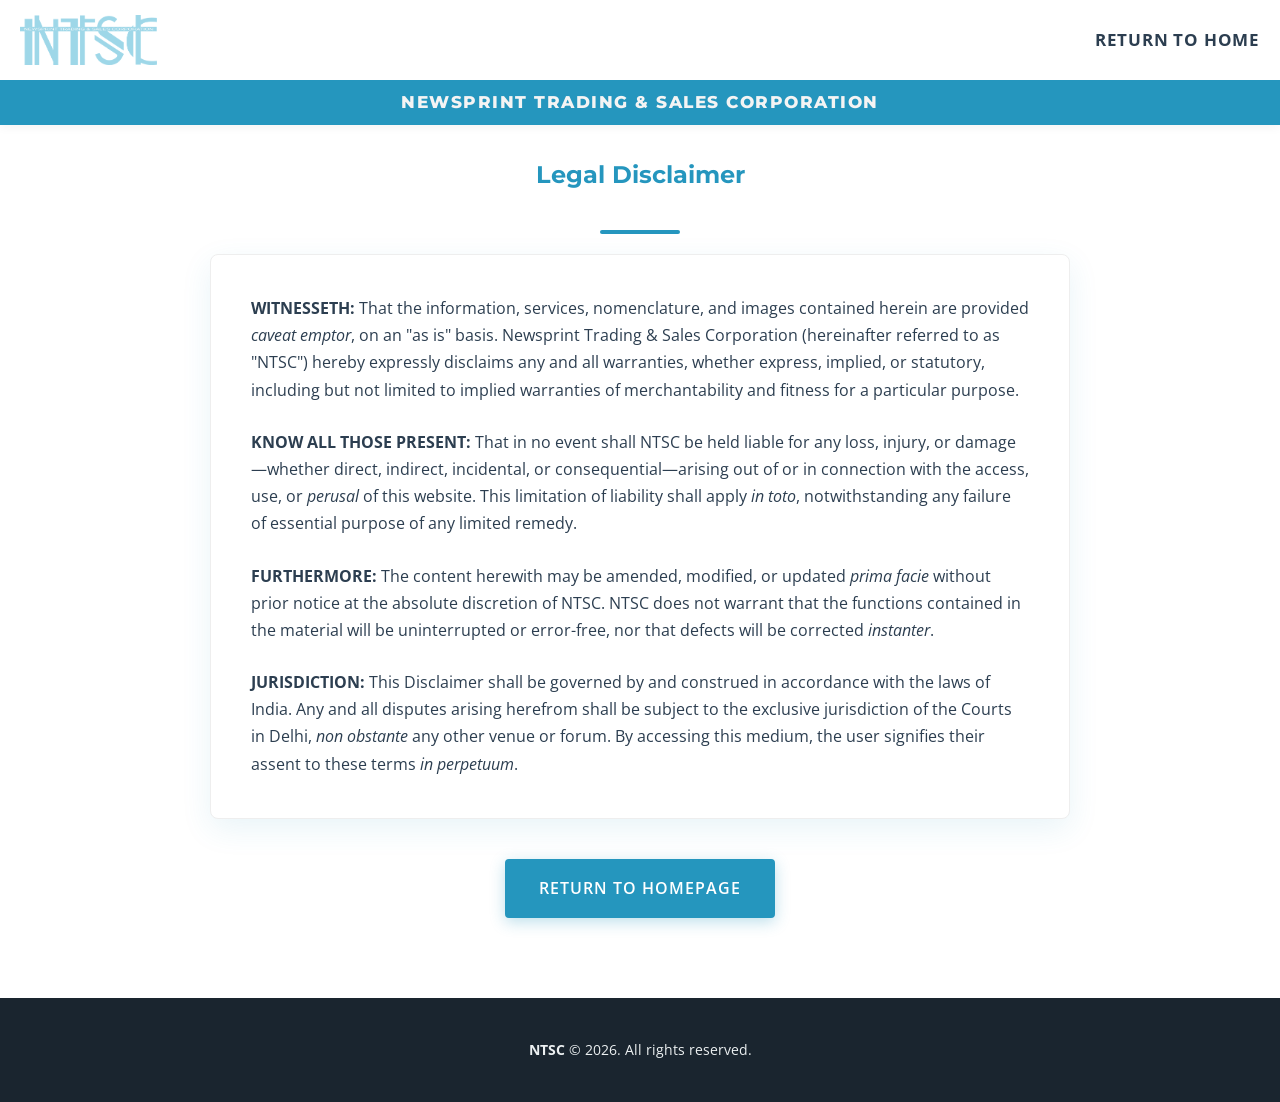
<file: disclaimer.html>
<!DOCTYPE html>
<html lang="en-GB">
<head>
    <meta charset="UTF-8">
    <meta name="viewport" content="width=device-width, initial-scale=1.0">
    <title>Disclaimer | NTSC</title>
    
    <!-- Fonts -->
    <link rel="preconnect" href="https://fonts.googleapis.com">
    <link rel="preconnect" href="https://fonts.gstatic.com" crossorigin>
    <link href="https://fonts.googleapis.com/css2?family=Montserrat:wght@400;600;700;800&family=Open+Sans:wght@300;400;600;700&display=swap" rel="stylesheet">
    
    <!-- CSS -->
    <link rel="stylesheet" href="style.css">
</head>
<body>

    <!-- Header -->
    <header>
        <div class="container">
            <nav>
                <a href="index.html">
                    <img src="images/Logo.png" alt="NTSC Logo" class="logo-img">
                </a>
                <div class="nav-links">
                    <a href="index.html">Return to Home</a>
                </div>
            </nav>
        </div>
        <div class="header-bottom-bar">
            Newsprint Trading & Sales Corporation
        </div>
    </header>

    <!-- Disclaimer Content -->
    <section class="section-padding" style="margin-top: 80px; min-height: 80vh;">
        <div class="container" style="max-width: 900px;">
            <h1 style="text-align: center; margin-bottom: 40px; color: var(--primary-color);">Legal Disclaimer</h1>
            <div class="separator"></div>

            <div style="background: #fff; padding: 40px; border-radius: 8px; box-shadow: var(--shadow-card); border: 1px solid #eee;">
                <p style="margin-bottom: 25px;"><strong>WITNESSETH:</strong> That the information, services, nomenclature, and images contained herein are provided <em>caveat emptor</em>, on an "as is" basis. Newsprint Trading & Sales Corporation (hereinafter referred to as "NTSC") hereby expressly disclaims any and all warranties, whether express, implied, or statutory, including but not limited to implied warranties of merchantability and fitness for a particular purpose.</p>

                <p style="margin-bottom: 25px;"><strong>KNOW ALL THOSE PRESENT:</strong> That in no event shall NTSC be held liable for any loss, injury, or damage—whether direct, indirect, incidental, or consequential—arising out of or in connection with the access, use, or <em>perusal</em> of this website. This limitation of liability shall apply <em>in toto</em>, notwithstanding any failure of essential purpose of any limited remedy.</p>

                <p style="margin-bottom: 25px;"><strong>FURTHERMORE:</strong> The content herewith may be amended, modified, or updated <em>prima facie</em> without prior notice at the absolute discretion of NTSC. NTSC does not warrant that the functions contained in the material will be uninterrupted or error-free, nor that defects will be corrected <em>instanter</em>.</p>

                <p><strong>JURISDICTION:</strong> This Disclaimer shall be governed by and construed in accordance with the laws of India. Any and all disputes arising herefrom shall be subject to the exclusive jurisdiction of the Courts in Delhi, <em>non obstante</em> any other venue or forum. By accessing this medium, the user signifies their assent to these terms <em>in perpetuum</em>.</p>
            </div>
            
            <div style="text-align: center; margin-top: 40px;">
                <a href="index.html" class="btn">Return to Homepage</a>
            </div>
        </div>
    </section>

    <!-- Footer -->
    <footer>
        <div class="container">
            <div class="footer-content" style="justify-content: center; border: none;">
                <div>
                    <strong>NTSC</strong> &copy; 2026. All rights reserved.
                </div>
            </div>
        </div>
    </footer>

</body>
</html>
</file>
<file: style.css>
:root {
    /* Brand Colors */
    --primary-color: #2596be; /* User specified Blue */
    --primary-dark: #1a6b8a; /* Darker shade for hover/text */
    --accent-color: #ffd700; /* Subtle gold for "premium" touches */
    
    /* Light Theme Palette */
    --bg-body: #ffffff;
    --bg-light: #f4f7f6; /* Very light grey/blue for section variation */
    --bg-card: #ffffff;
    
    --text-main: #2c3e50; /* Dark blue-grey for readability */
    --text-muted: #596a7b;
    --text-light: #ffffff;
    
    --font-heading: 'Montserrat', sans-serif;
    --font-body: 'Open Sans', sans-serif;
    
    --shadow-card: 0 10px 30px rgba(37, 150, 190, 0.1);
    --shadow-hover: 0 15px 40px rgba(37, 150, 190, 0.2);
    
    --transition-speed: 0.3s;
}

* {
    box-sizing: border-box;
    margin: 0;
    padding: 0;
}

html {
    scroll-behavior: smooth;
}

body {
    font-family: var(--font-body);
    background-color: var(--bg-body);
    color: var(--text-main);
    line-height: 1.7;
    overflow-x: hidden;
}

h1, h2, h3, h4, h5 {
    font-family: var(--font-heading);
    font-weight: 700;
    line-height: 1.25;
    color: #1a252f;
}

a {
    text-decoration: none;
    color: inherit;
    transition: all var(--transition-speed);
}

img {
    max-width: 100%;
    display: block;
}

ul {
    list-style: none;
}

/* Utilities */
.container {
    max-width: 1200px;
    margin: 0 auto;
    padding: 0 20px;
}

.section-padding {
    padding: 80px 0;
}

section[id] {
    scroll-margin-top: 112px;
}

.bg-light {
    background-color: var(--bg-light);
}

.text-primary {
    color: var(--primary-color);
}

.btn {
    display: inline-block;
    padding: 14px 32px;
    background-color: var(--primary-color);
    color: #fff;
    font-weight: 600;
    border-radius: 4px; /* Slightly squared for professional look */
    text-transform: uppercase;
    letter-spacing: 1px;
    box-shadow: 0 4px 15px rgba(37, 150, 190, 0.3);
    border: 2px solid var(--primary-color);
}

.btn:hover {
    background-color: transparent;
    color: var(--primary-color);
    transform: translateY(-2px);
    box-shadow: 0 6px 20px rgba(37, 150, 190, 0.4);
}

/* Separators */
.separator {
    height: 4px;
    width: 80px;
    background-color: var(--primary-color);
    margin: 20px auto;
    border-radius: 2px;
}

.separator-left {
    margin: 20px 0;
}

/* Header */
header {
    background-color: #fff;
    box-shadow: 0 2px 10px rgba(0,0,0,0.05);
    position: fixed;
    top: 0;
    width: 100%;
    z-index: 1000;
}

header .container {
    max-width: 1400px;
}

.header-bottom-bar {
    background-color: var(--primary-color);
    color: #f4f4f4; /* Almost full white */
    text-align: center;
    padding: 8px 0;
    font-weight: 800;
    font-size: 1.05rem; /* Increased size */
    text-transform: uppercase;
    letter-spacing: 1.5px;
    font-family: var(--font-heading);
}

nav {
    display: flex;
    justify-content: space-between;
    align-items: center;
    height: 80px;
}

.logo-img {
    height: 50px;
    width: auto;
}

.nav-links {
    display: flex;
    gap: 18px;
}

.nav-links a {
    font-weight: 700;
    font-size: 1.05rem; /* Increased size */
    color: var(--text-main);
    text-transform: uppercase;
    letter-spacing: 0.8px;
    position: relative;
}

.nav-links a:hover, .nav-links a.active {
    color: var(--primary-color);
}

.nav-links a::after {
    content: '';
    position: absolute;
    bottom: -5px;
    left: 0;
    width: 0;
    height: 2px;
    background-color: var(--primary-color);
    transition: width 0.3s;
}

.nav-links a:hover::after {
    width: 100%;
}

.hamburger {
    display: none;
    cursor: pointer;
}

.bar {
    width: 25px;
    height: 3px;
    background-color: var(--text-main);
    margin: 5px 0;
    transition: 0.3s;
}

/* Hero Section */
.hero {
    margin-top: 115px; /* Offset fixed header + bottom bar */
    height: 70vh;
    min-height: 500px;
    background: linear-gradient(135deg, #f0f9ff 0%, #e0f2f7 100%);
    display: flex;
    align-items: center;
    position: relative;
    overflow: hidden;
}

/* Using the logo color for a banner accent */
.hero::before {
    content: '';
    position: absolute;
    top: 0;
    right: 0;
    width: 40%;
    height: 100%;
    background: var(--primary-color);
    clip-path: polygon(20% 0, 100% 0, 100% 100%, 0% 100%);
    opacity: 0.1;
}

.hero-content {
    max-width: 700px;
    position: relative;
    z-index: 2;
}

.hero h1 {
    font-size: 3.5rem;
    margin-bottom: 20px;
    color: #1a252f;
}

.hero h1 span {
    color: var(--primary-color);
}

.hero p {
    font-size: 1.2rem;
    color: var(--text-muted);
    margin-bottom: 30px;
    max-width: 600px;
}

/* Carousel Section - Cross-Fade */
.carousel-section {
    position: relative;
    width: 100%;
    height: 650px;
    overflow: hidden;
    background: #000;
}

.carousel-track {
    width: 100%;
    height: 100%;
    position: relative;
}

.carousel-slide {
    width: 100%;
    height: 100%;
    position: absolute;
    top: 0;
    left: 0;
    opacity: 0;
    transition: opacity 1s ease-in-out; /* Smooth cross-fade */
    z-index: 1;
}

.carousel-slide.active {
    opacity: 1;
    z-index: 2;
}

.carousel-slide img {
    width: 100%;
    height: 100%;
    object-fit: cover;
    opacity: 0.9;
}

/* About / Features */
.features-grid {
    display: grid;
    grid-template-columns: repeat(auto-fit, minmax(300px, 1fr));
    gap: 30px;
    margin-top: 0;
}

.feature-card {
    background: #fff;
    padding: 40px;
    border-radius: 8px;
    box-shadow: var(--shadow-card);
    transition: transform 0.3s;
    border-top: 4px solid transparent;
    text-align: center;
}

.feature-card:hover {
    transform: translateY(-5px);
    box-shadow: var(--shadow-hover);
    border-top-color: var(--primary-color);
}

.feature-icon {
    font-size: 2.5rem;
    color: var(--primary-color);
    margin: 0 auto 20px auto;
    display: block;
}

/* Logistics / Split Sections */
.split-section {
    display: flex;
    align-items: center;
    gap: 50px;
    overflow: hidden;
}

.split-text {
    flex: 1;
    min-width: 300px;
}

.split-image {
    flex: 1;
    min-width: 300px;
    height: 500px; /* Tall image */
    border-radius: 8px;
    overflow: hidden;
    box-shadow: var(--shadow-card);
}

.split-image img {
    width: 100%;
    height: 100%;
    object-fit: cover;
    transition: transform 0.5s;
}

.split-image:hover img {
    transform: scale(1.05);
}

/* Group Companies Section */
.group-companies-grid {
    display: flex;
    justify-content: center;
    flex-wrap: wrap;
    gap: 20px;
}

.group-link {
    display: inline-block;
    padding: 15px 30px;
    background: #fff;
    border: 1px solid #eee;
    color: var(--text-muted);
    font-weight: 600;
    text-transform: uppercase;
    letter-spacing: 0.5px;
    border-radius: 50px;
    box-shadow: 0 5px 15px rgba(0,0,0,0.05);
    transition: 0.3s;
}

.group-link:hover {
    background: var(--primary-color);
    color: #fff;
    border-color: var(--primary-color);
    transform: translateY(-3px);
    box-shadow: 0 10px 20px rgba(37, 150, 190, 0.2);
}

.group-link--static {
    cursor: default;
}

.group-link--static:hover {
    background: #fff;
    color: var(--text-muted);
    border-color: #eee;
    transform: none;
    box-shadow: none;
}

/* Contact */
.contact-section {
    text-align: center;
}

.contact-grid {
    display: grid;
    grid-template-columns: repeat(auto-fit, minmax(250px, 1fr));
    gap: 30px;
}

.contact-card {
    background: #fff;
    padding: 30px;
    border: 1px solid #eee;
    border-radius: 8px;
    transition: 0.3s;
    display: flex;
    flex-direction: column;
    align-items: center;
    justify-content: flex-start;
}

.contact-card:hover {
    border-color: var(--primary-color);
    box-shadow: var(--shadow-card);
}

.contact-card i {
    font-size: 2rem;
    color: var(--primary-color);
    margin-bottom: 15px;
}

/* Phone Alignment */
.phone-row {
    display: flex;
    justify-content: center;
    align-items: center;
    margin-bottom: 5px;
}
.phone-label {
    width: 90px;
    text-align: right;
    margin-right: 10px;
    font-weight: 700;
}
.phone-number {
    text-align: left;
    width: 140px;
}

/* Footer */
footer {
    background-color: #1a252f;
    color: #ecf0f1;
    padding: 40px 0;
    font-size: 0.9rem;
}

.footer-content {
    display: flex;
    justify-content: space-between;
    align-items: center;
}

.footer-links a {
    margin-left: 20px;
    color: #bdc3c7;
}

.footer-links a:hover {
    color: var(--primary-color);
}

/* Mobile */
@media (max-width: 768px) {
    .hamburger { display: block; }
    .nav-links {
        position: fixed;
        left: -100%;
        top: 80px;
        background: #fff;
        width: 100%;
        flex-direction: column;
        padding: 40px;
        box-shadow: 0 10px 20px rgba(0,0,0,0.1);
        transition: 0.3s;
    }
    .nav-links.active { left: 0; }
    .hero h1 { font-size: 2.5rem; }
    .hero::before { width: 100%; height: 30%; bottom: 0; top: auto; clip-path: none; opacity: 0.05; }
    .carousel-section { height: 400px; }
    .split-section { flex-direction: column !important; }
    .split-image { height: 300px; width: 100%; }
}
</file>
